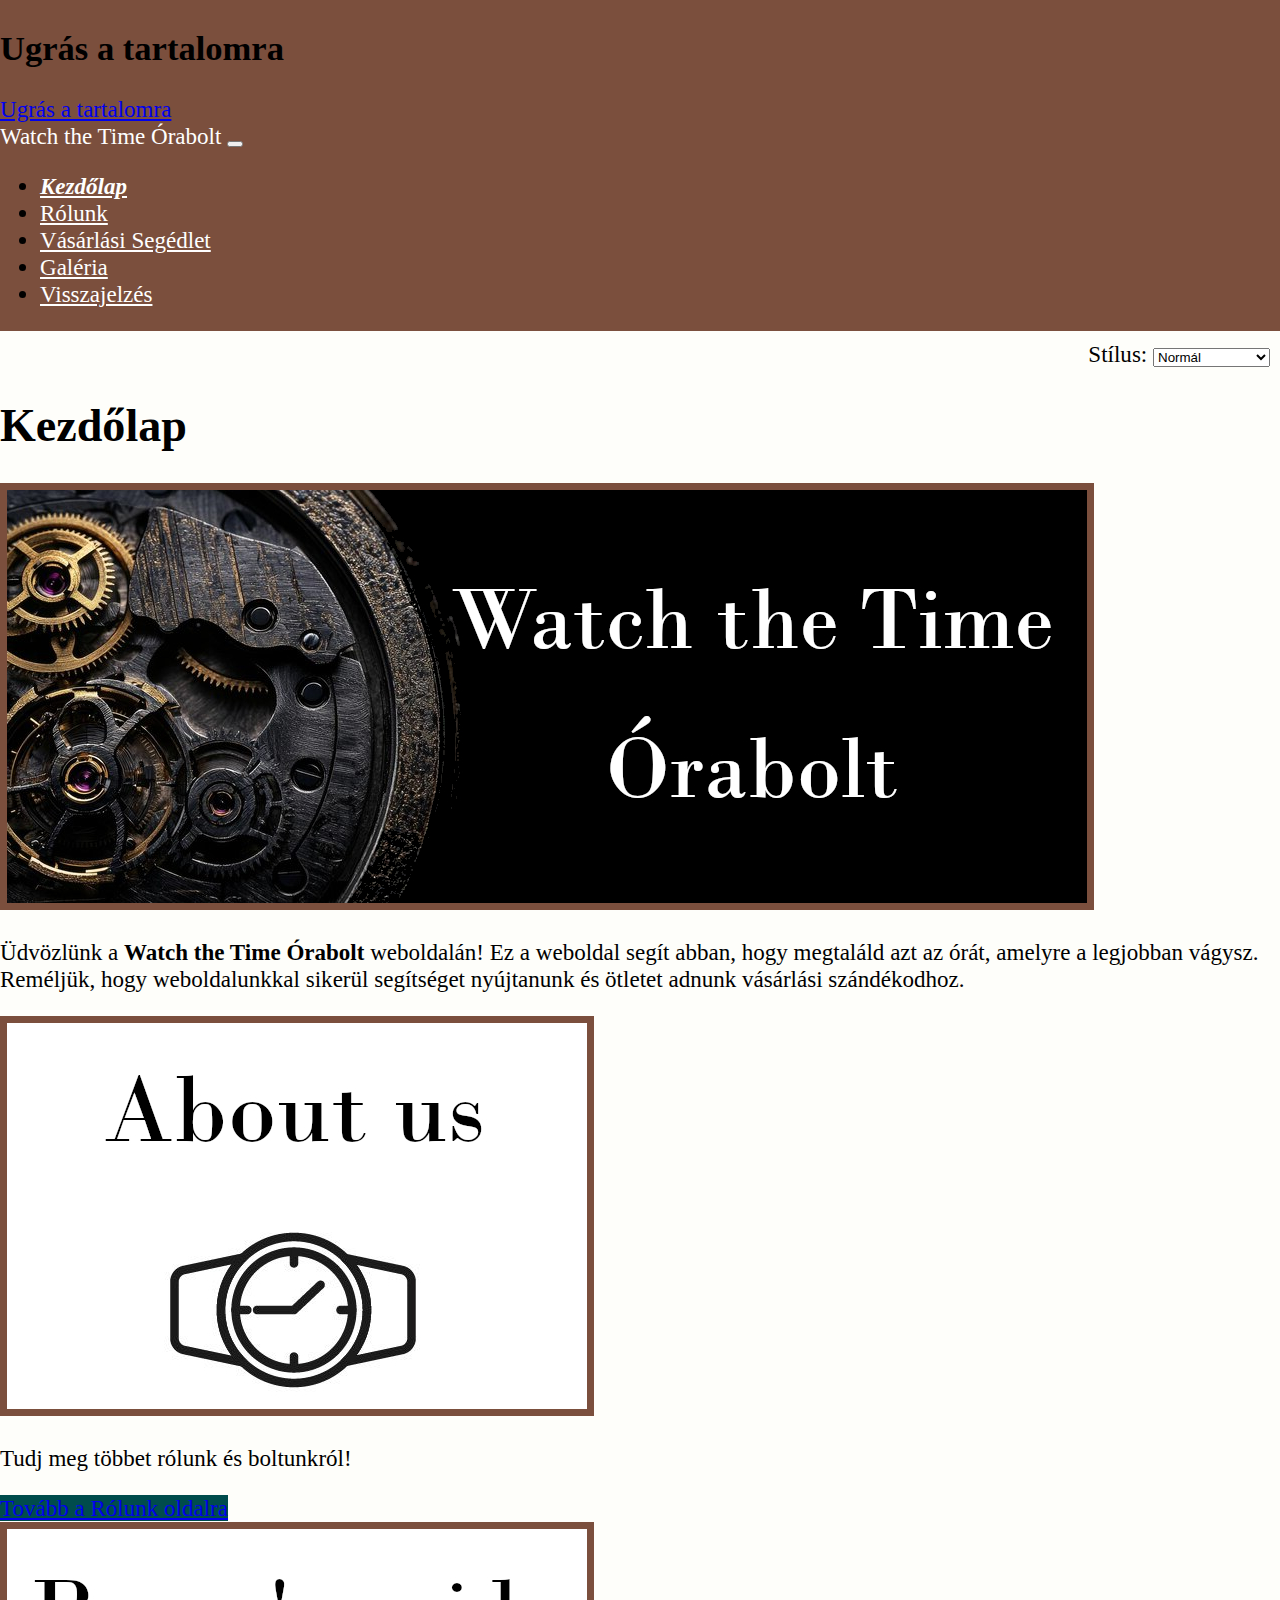
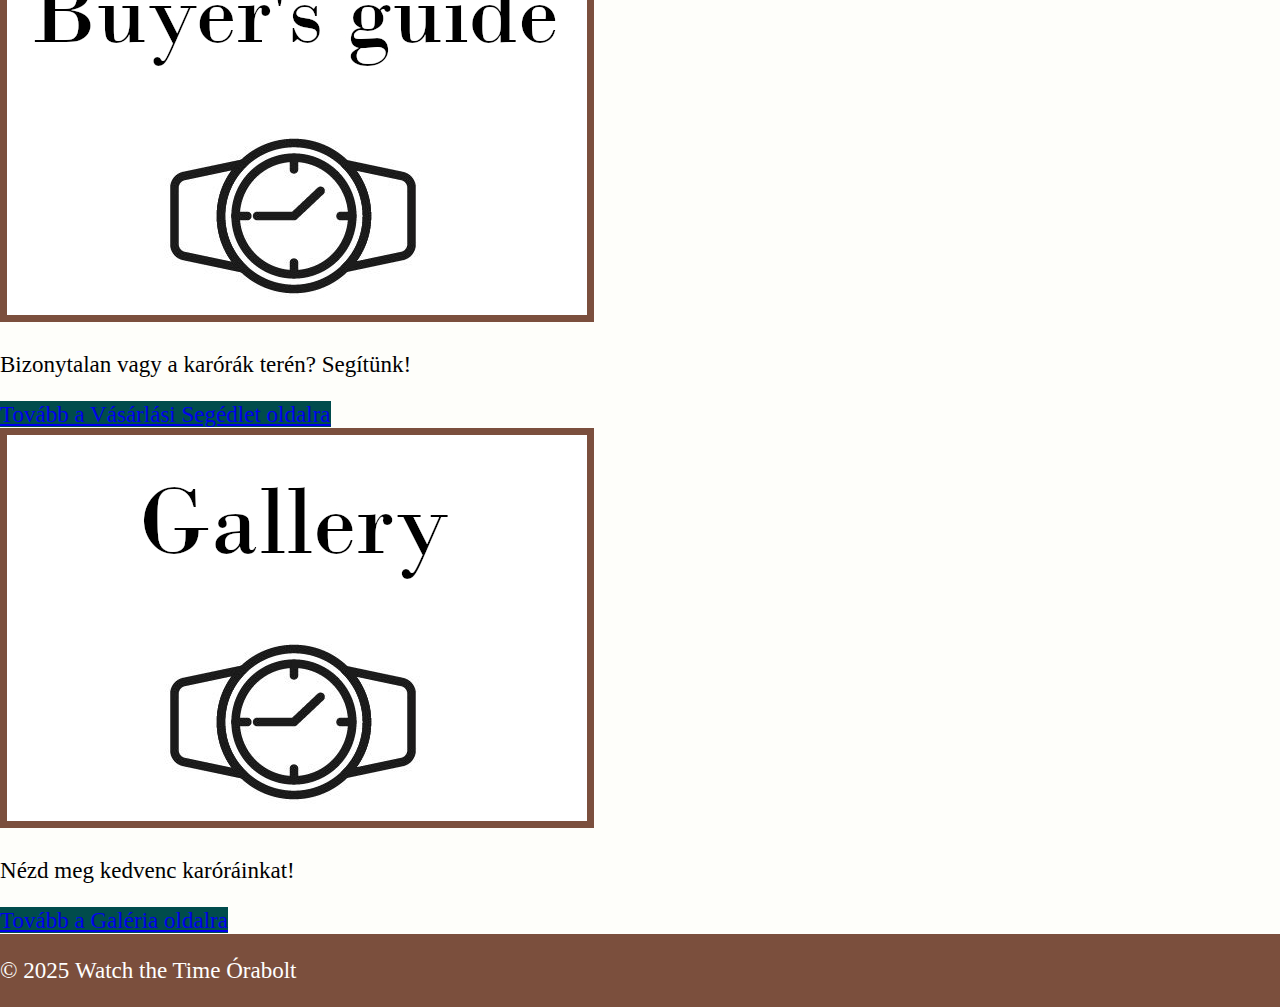
<file: index.html>
<!DOCTYPE html>
<html lang="hu">
<head>
    <meta charset="UTF-8">
    <title>Watch the Time Órabolt - Kezdőlap</title>
    <meta name="viewport" content="width=device-width, initial-scale=1.0">
    <link href="https://cdn.jsdelivr.net/npm/bootstrap@5.3.5/dist/css/bootstrap.min.css" rel="stylesheet" integrity="sha384-SgOJa3DmI69IUzQ2PVdRZhwQ+dy64/BUtbMJw1MZ8t5HZApcHrRKUc4W0kG879m7" crossorigin="anonymous">
    <link rel="stylesheet" href="css/base.css">
</head>
<body class="bg-secondary normal">

<header class="container-max bg-primary customclass-header">

    <nav>
      <h2 class="visually-hidden">Ugrás a tartalomra</h2>
      <a class="visually-hidden-focusable" href="#tartalom">Ugrás a tartalomra</a>
    </nav>

    <nav class="navbar navbar-expand-lg bg-primary">
        <div class="container-fluid">
            <a class="navbar-brand"><span lang="en">Watch the Time</span> Órabolt</a>
            <button class="navbar-toggler" type="button" data-bs-toggle="collapse" data-bs-target="#navbarNav" aria-controls="navbarNav" aria-expanded="false" aria-label="Toggle navigation">
              <span class="navbar-toggler-icon"></span>
            </button>

            <div class="collapse navbar-collapse" id="navbarNav">
              <ul class="navbar-nav ms-auto">
                <li class="nav-item">
                  <a class="nav-link active" aria-current="page" href="index.html">Kezdőlap</a>
                </li>
                <li class="nav-item">
                  <a class="nav-link" href="rolunk.html">Rólunk</a>
                </li>
                <li class="nav-item">
                  <a class="nav-link" href="vasarlasisegedlet.html">Vásárlási Segédlet</a>
                </li>
                <li class="nav-item">
                  <a class="nav-link" href="galeria.html">Galéria</a>
                </li>
                <li class="nav-item">
                  <a class="nav-link" href="visszajelzes.html">Visszajelzés</a>
                </li>
              </ul>
            </div>
        </div>
    </nav>

</header>

<main class="py-3" id="tartalom">

        <div class="container-fluid text-center">
            
          <div class="container-fluid text-end">
            <nav id="styleswitch">
              <label for="styleSwitcher">Stílus: </label>
              <select id="styleSwitcher">
                <option value="normal">Normál</option>
                <option value="large">Nagy betűméret</option>
              </select>
            </nav>
          </div>

            <h1 class="text-center">Kezdőlap</h1>

            <img class="img-fluid d-block mx-auto my-5 customclass-imgbor" src="media/watchthetimelogoblack.jpg" alt="A képen mesterséges intelligencia átal generált kép egy óraszerkezetről látható, valamint az órabolt neve">
            
            <p class="mb-3">Üdvözlünk a <strong><span lang="en">Watch the Time</span> Órabolt</strong> weboldalán! Ez a weboldal segít abban, hogy megtaláld azt az órát, amelyre a legjobban vágysz. Reméljük, hogy weboldalunkkal sikerül segítséget nyújtanunk és ötletet adnunk vásárlási szándékodhoz.</p>
        </div>

        <div class="container-fluid">
          <div class="row text-center align-items-stretch">
            <div class="col-12 col-md-12 col-lg-4 d-flex flex-column">
                <img class="img-fluid my-3 customclass-imgind" src="media/AboutusGraphic.jpg" alt="A képen egy vektorgrafikus ábra látható egy karóráról, fölötte az About us felirattal."><!-- d-block a képre?-->
                <p>Tudj meg többet rólunk és boltunkról!</p>
                <a href="rolunk.html" class="btn btn-primary mt-auto">Tovább a Rólunk oldalra</a>
            </div>
            <div class="col-12 col-md-12 col-lg-4 d-flex flex-column">
                <img class="img-fluid my-3 customclass-imgind" src="media/BuyersguideGraphic.jpg" alt="A képen egy vektorgrafikus ábra látható egy karóráról, fölötte a Buyer's guide felirattal.">
                <p>Bizonytalan vagy a karórák terén? Segítünk!</p>
                <a href="vasarlasisegedlet.html" class="btn btn-primary mt-auto">Tovább a Vásárlási Segédlet oldalra</a>
            </div>
            <div class="col-12 col-md-12 col-lg-4 d-flex flex-column">
                <img class="img-fluid my-3 customclass-imgind" src="media/GalleryGraphic.jpg" alt="A képen egy vektorgrafikus ábra látható egy karóráról, fölötte a Gallery felirattal.">
                <p>Nézd meg kedvenc karóráinkat!</p>
                <a href="galeria.html" class="btn btn-primary mt-auto">Tovább a Galéria oldalra</a>
            </div>
         </div>
        </div>



    </main>

    <footer class="customclass-footer text-end bg-primary py-2 px-3"><!--style="position: fixed; bottom: 0; width: 100%;"-->
        <p class="mb-0">&copy; 2025 <span lang="en">Watch the Time</span> Órabolt</p>
    </footer>

    <script src="js/styleswitch.js"></script>
    <script src="https://cdn.jsdelivr.net/npm/bootstrap@5.3.5/dist/js/bootstrap.bundle.min.js" integrity="sha384-k6d4wzSIapyDyv1kpU366/PK5hCdSbCRGRCMv+eplOQJWyd1fbcAu9OCUj5zNLiq" crossorigin="anonymous"></script>
</body>
</html>
</file>
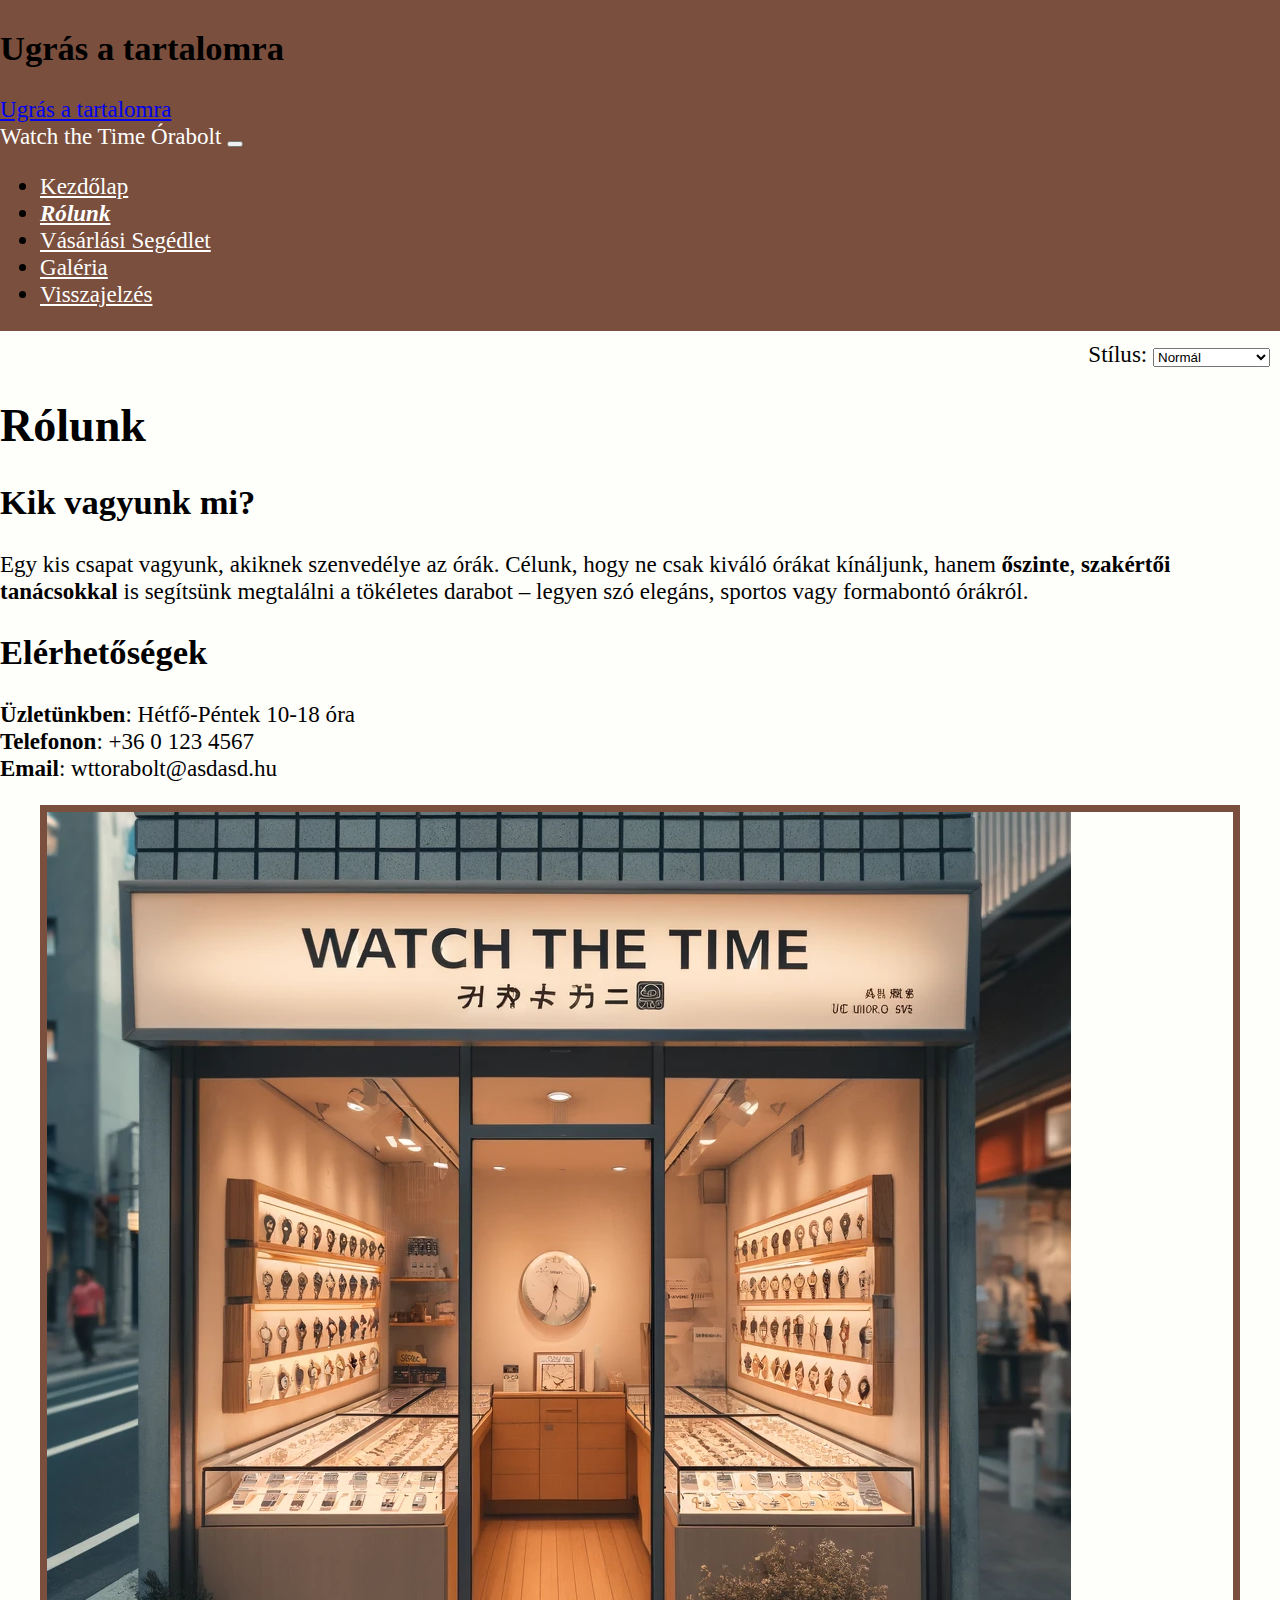
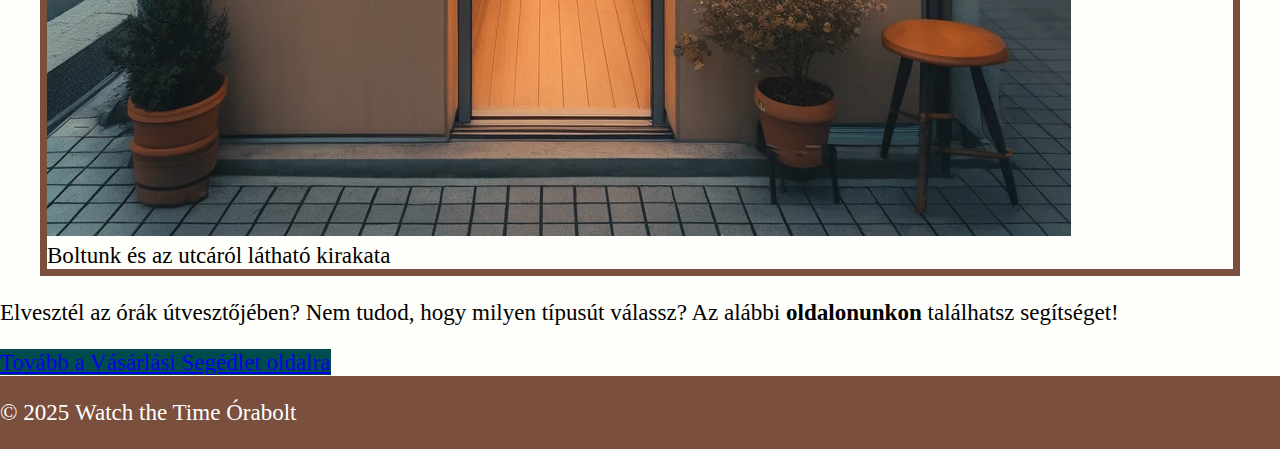
<file: rolunk.html>
<!DOCTYPE html>
<html lang="hu">
<head>
    <meta charset="UTF-8">
    <meta name="viewport" content="width=device-width, initial-scale=1.0">
    <title>Watch the Time Órabolt - Rólunk</title>
    <link href="https://cdn.jsdelivr.net/npm/bootstrap@5.3.5/dist/css/bootstrap.min.css" rel="stylesheet" integrity="sha384-SgOJa3DmI69IUzQ2PVdRZhwQ+dy64/BUtbMJw1MZ8t5HZApcHrRKUc4W0kG879m7" crossorigin="anonymous">
    <link rel="stylesheet" href="css/base.css">
  </head>
<body class="bg-secondary normal">
  <header class="container-max bg-primary customclass-header">

    <nav>
      <h2 class="visually-hidden">Ugrás a tartalomra</h2>
      <a class="visually-hidden-focusable" href="#tartalom">Ugrás a tartalomra</a>
    </nav>

    <nav class="navbar navbar-expand-lg bg-primary">
        <div class="container-fluid">
            <a class="navbar-brand"><span lang="en">Watch the Time</span> Órabolt</a>
            <button class="navbar-toggler" type="button" data-bs-toggle="collapse" data-bs-target="#navbarNav" aria-controls="navbarNav" aria-expanded="false" aria-label="Toggle navigation">
              <span class="navbar-toggler-icon"></span>
            </button>

            <div class="collapse navbar-collapse" id="navbarNav">
              <ul class="navbar-nav ms-auto">
                <li class="nav-item">
                  <a class="nav-link" aria-current="page" href="index.html">Kezdőlap</a>
                </li>
                <li class="nav-item">
                  <a class="nav-link active" href="rolunk.html">Rólunk</a>
                </li>
                <li class="nav-item">
                  <a class="nav-link" href="vasarlasisegedlet.html">Vásárlási Segédlet</a>
                </li>
                <li class="nav-item">
                  <a class="nav-link" href="galeria.html">Galéria</a>
                </li>
                <li class="nav-item">
                  <a class="nav-link" href="visszajelzes.html">Visszajelzés</a>
                </li>
              </ul>
            </div>
        </div>
    </nav>
  </header>

    <main class="py-3" id="tartalom">

        <div class="container-fluid mb-5">

          <div class="container-fluid text-end">
            <nav id="styleswitch">
              <label for="styleSwitcher">Stílus: </label>
              <select id="styleSwitcher">
                <option value="normal">Normál</option>
                <option value="large">Nagy betűméret</option>
              </select>
            </nav>
          </div>
    

            <h1 class="text-center mb-5">Rólunk</h1>
            
            <div class="row align-items-center align-items-stretch">
                <div class="col-12 col-md-8 text-left mb-4 mb-md-0">
                    <h2>Kik vagyunk mi?</h2>
                    <p>Egy kis csapat vagyunk, akiknek szenvedélye az órák. Célunk, hogy ne csak kiváló órákat kínáljunk, hanem <strong>őszinte</strong>, <strong>szakértői tanácsokkal</strong> is segítsünk megtalálni a tökéletes darabot – legyen szó elegáns, sportos vagy formabontó órákról.</p>
                    <h2>Elérhetőségek</h2>
                    <p> <strong>Üzletünkben</strong>: Hétfő-Péntek 10-18 óra<br>
                        <strong>Telefonon</strong>: +36 0 123 4567<br>
                        <strong>Email</strong>: wttorabolt@asdasd.hu<br>
                        </p>
                </div>
                <div class="col-12 col-md-4 text-center">
                    <figure class="customclass-imgbor">
                    <img class="img-fluid " src="media/watchshop.png" alt="A képen boltunk látható.">
                    <figcaption>Boltunk és az utcáról látható kirakata</figcaption>
                    </figure>
                </div>
            </div>
        </div>

        <div class="container col-12 col-md-6 col-lg-4 bg-tetriary rounded shadow">
            <div class="p-4 text-center">
                <p>Elvesztél az órák útvesztőjében? Nem tudod, hogy milyen típusút válassz? Az alábbi <strong>oldalonunkon</strong> találhatsz segítséget!</p>
                <a href="vasarlasisegedlet.html" class="btn btn-primary">Tovább a Vásárlási Segédlet oldalra</a>
            </div>
        </div>
    </main>

    <footer class="customclass-footer text-end bg-primary py-2 px-3"><!--style="position: fixed; bottom: 0; width: 100%;"-->
        <p class="mb-0">&copy; 2025 <span lang="en">Watch the Time</span> Órabolt</p>
    </footer>

    <script src="js/styleswitch.js"></script>
    <script src="https://cdn.jsdelivr.net/npm/bootstrap@5.3.5/dist/js/bootstrap.bundle.min.js" integrity="sha384-k6d4wzSIapyDyv1kpU366/PK5hCdSbCRGRCMv+eplOQJWyd1fbcAu9OCUj5zNLiq" crossorigin="anonymous"></script>
</body>
</html>
</file>
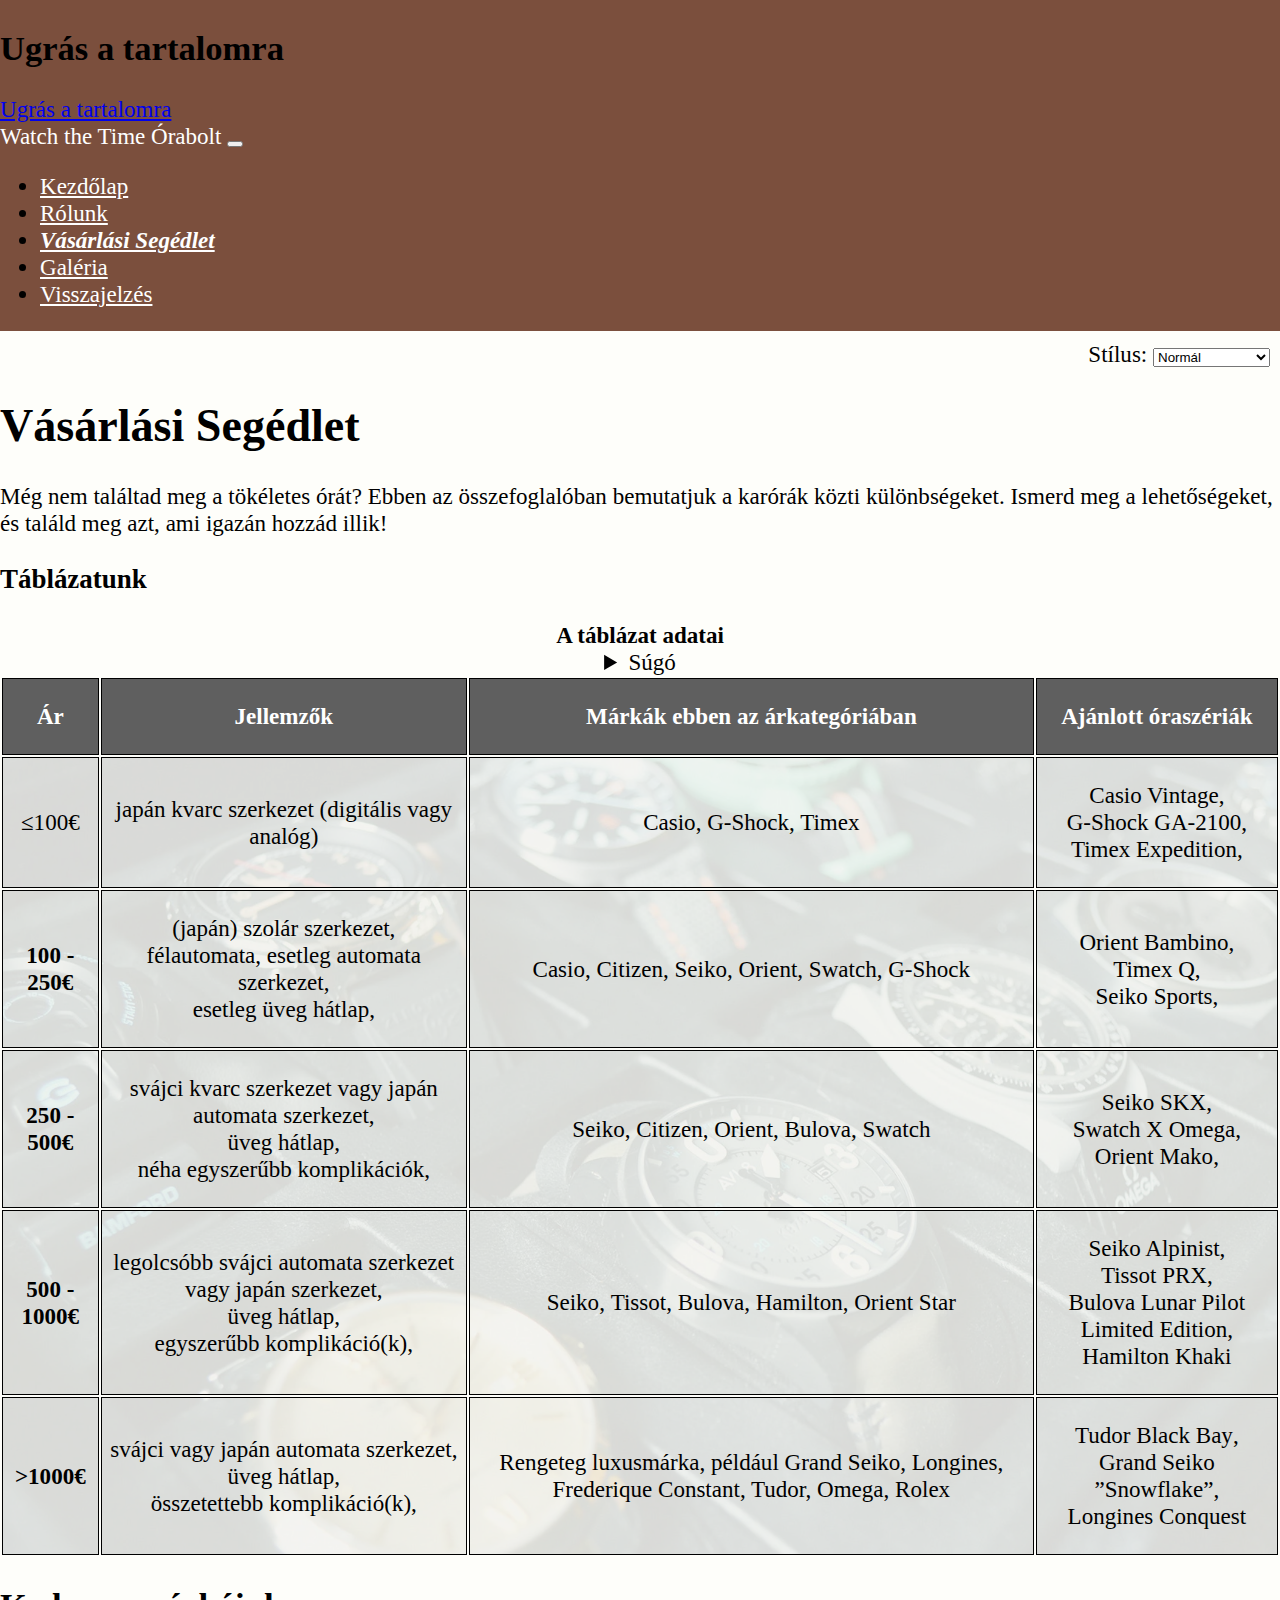
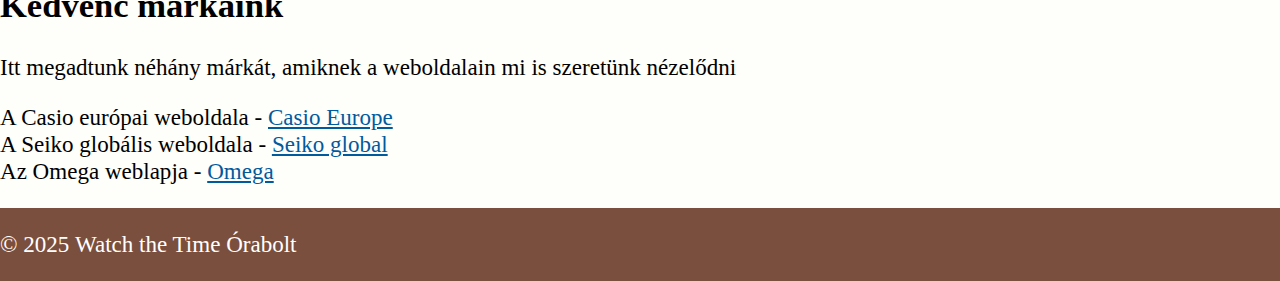
<file: vasarlasisegedlet.html>
<!DOCTYPE html>
<html lang="hu">
<head>
    <meta charset="UTF-8">
    <meta name="viewport" content="width=device-width, initial-scale=1.0">
    <title>Watch the Time Órabolt - Vásárlási Segédlet</title>
    <link href="https://cdn.jsdelivr.net/npm/bootstrap@5.3.5/dist/css/bootstrap.min.css" rel="stylesheet" integrity="sha384-SgOJa3DmI69IUzQ2PVdRZhwQ+dy64/BUtbMJw1MZ8t5HZApcHrRKUc4W0kG879m7" crossorigin="anonymous">
    <link rel="stylesheet" href="css/base.css">
</head>
<body class="bg-secondary normal">
    
    <header class="container-max bg-primary customclass-header">

        <nav>
          <h2 class="visually-hidden">Ugrás a tartalomra</h2>
          <a class="visually-hidden-focusable" href="#tartalom">Ugrás a tartalomra</a>
        </nav>
    
        <nav class="navbar navbar-expand-lg bg-primary">
            <div class="container-fluid">
                <a class="navbar-brand"><span lang="en">Watch the Time</span> Órabolt</a>
                <button class="navbar-toggler" type="button" data-bs-toggle="collapse" data-bs-target="#navbarNav" aria-controls="navbarNav" aria-expanded="false" aria-label="Toggle navigation">
                  <span class="navbar-toggler-icon"></span>
                </button>
    
                <div class="collapse navbar-collapse" id="navbarNav">
                  <ul class="navbar-nav ms-auto">
                    <li class="nav-item">
                      <a class="nav-link" aria-current="page" href="index.html">Kezdőlap</a>
                    </li>
                    <li class="nav-item">
                      <a class="nav-link" href="rolunk.html">Rólunk</a>
                    </li>
                    <li class="nav-item">
                      <a class="nav-link active" href="vasarlasisegedlet.html">Vásárlási Segédlet</a>
                    </li>
                    <li class="nav-item">
                      <a class="nav-link" href="galeria.html">Galéria</a>
                    </li>
                    <li class="nav-item">
                      <a class="nav-link" href="visszajelzes.html">Visszajelzés</a>
                    </li>
                  </ul>
                </div>
            </div>
        </nav>
    
    </header>

    <main class="py-3" id="tartalom">
        <div>

            <div class="container-fluid text-end">
                <nav id="styleswitch">
                  <label for="styleSwitcher">Stílus: </label>
                  <select id="styleSwitcher">
                    <option value="normal">Normál</option>
                    <option value="large">Nagy betűméret</option>
                  </select>
                </nav>
              </div>

            <h1 class="text-center mb-4">Vásárlási Segédlet</h1>
        </div>

        <div class="col-12  text-center mb-4">
            <p>Még nem találtad meg a tökéletes órát? Ebben az összefoglalóban bemutatjuk a karórák közti különbségeket. Ismerd meg a lehetőségeket, és találd meg azt, ami igazán hozzád illik!</p>
        </div>

        
        <article>
        <div class="text-center mb-3">
            <h3>Táblázatunk</h3>
        </div>
        <div class="table-responsive">
            <table class="table table-bordered shadow"><!--háttérképet ne felejtsd! remélem nem kell használni a table class-t-->
                <caption class="text-center">
                    <b>A táblázat adatai</b>
                    <details>
                        <summary>Súgó</summary>
                        <p>A táblázatban az általunk vizsgált árkategóriákat és az azokra vonatkozó adatokat (jellemzők, márkák, modellek) tüntetjük fel.</p>
                    </details>
                </caption>
                <thead>
                    <tr class="text-center col-12 col-md-12 col-lg-12">
                        <th class="p-3"><p>Ár</p></th>
                        <th class="p-3"><p>Jellemzők</p></th>
                        <th class="p-3"><p>Márkák ebben az árkategóriában</p></th>
                        <th class="p-3"><p>Ajánlott óraszériák</p></th>
                    </tr>
                </thead>
                    <tbody class="table-group-divider">
                        <tr>
                            <td><p>&le;100€</p></td>
                            <td><p>japán kvarc szerkezet (digitális vagy analóg)</p></td>
                            <td><p><span lang="en">Casio, G-Shock, Timex</span></p></td>
                            <td>
                                <p><span lang="en">Casio Vintage</span>,<br><span lang="en">G-Shock</span> GA-2100,<br><span lang="en">Timex Expedition</span>,</p>
                            </td>
                        </tr>
                        <tr>
                            <td><p><strong>100 - 250€</strong></p></td>
                            <td><p>(japán) szolár szerkezet,<br>félautomata, esetleg automata szerkezet,<br>esetleg üveg hátlap,</p></td>
                            <td><p><span lang="en">Casio, Citizen, Seiko, Orient, Swatch, G-Shock</span></p></td>
                            <td>
                                <p><span lang="en">Orient Bambino</span>,<br><span lang="en">Timex Q</span>,<br><span lang="en">Seiko Sports</span>,</p>
                            </td>
                        </tr>
                        <tr>
                            <td><strong>250 - 500€</strong></td>
                            <td><p>svájci kvarc szerkezet vagy japán automata szerkezet,<br>üveg hátlap,<br>néha egyszerűbb komplikációk,</p></td>
                            <td><p><span lang="en">Seiko, Citizen, Orient, Bulova, Swatch</span></p></td>
                            <td>
                                <p><span lang="en">Seiko SKX</span>,<br><span lang="en">Swatch X Omega</span>,<br><span lang="en">Orient Mako</span>,</p>
                            </td>
                        </tr>
                        <tr>
                            <td><strong>500 - 1000€</strong></td>
                            <td><p>legolcsóbb svájci automata szerkezet vagy japán szerkezet,<br>üveg hátlap,<br>egyszerűbb komplikáció(k),</p></td>
                            <td><p><span lang="en">Seiko</span>, <span lang="de">Tissot</span>, <span lang="en">Bulova, Hamilton, Orient Star</span></p></td>
                            <td>
                                <p><span lang="en">Seiko Alpinist</span>,<br><span lang="de">Tissot</span> PRX,<br><span lang="en">Bulova Lunar Pilot Limited Edition</span>,<br><span lang="en">Hamilton Khaki</span></p>
                            </td>
                        </tr>
                        <tr>
                            <td><strong>&gt;1000€</strong></td>
                            <td><p>svájci vagy japán automata szerkezet,<br>üveg hátlap,<br>összetettebb komplikáció(k),</p></td>
                            <td><p>Rengeteg luxusmárka, például <span lang="en">Grand Seiko, Longines, Frederique Constant, Tudor, Omega, Rolex</span></p></td>
                            <td>
                                <p><span lang="en">Tudor Black Bay</span>,<br><span lang="en">Grand Seiko ”Snowflake”</span>,<br><span lang="en">Longines Conquest</span></p>
                            </td>
                        </tr>
                    </tbody>
            </table>
        </div>
    </article>

    <aside>
        <div class="container bg-tetriary rounded shadow mb-3 text-center"> <!--col-12 col-md-6 col-lg-4-->
            <h2>
                Kedvenc márkáink
            </h2>
            <p>Itt megadtunk néhány márkát, amiknek a weboldalain mi is szeretünk nézelődni</p>
            <div class="bg-tertiary customclass-link py-1">
                <ul class="customclass-list">
                    <li>A <span lang="en">Casio</span> európai weboldala - <a href="https://www.casio.com/europe/"><span lang="en">Casio Europe</span></a><br></li>
                    <li>A <span lang="en">Seiko</span> globális weboldala - <a href="https://www.seikowatches.com/global-en/"><span lang="en">Seiko global</span></a><br></li>
                    <li>Az Omega weblapja - <a href="https://www.omegawatches.com/">Omega</a></li>
                </ul>
            </div>
        </div>
    </aside>

    </main>

    <footer class="customclass-footer text-end bg-primary py-2 px-3"><!--style="position: fixed; bottom: 0; width: 100%;" meg py-3 px-4??-->
        <p class="mb-0">&copy; 2025 <span lang="en">Watch the Time</span> Órabolt</p>
    </footer>

    <script src="js/styleswitch.js"></script>
    <script src="https://cdn.jsdelivr.net/npm/bootstrap@5.3.5/dist/js/bootstrap.bundle.min.js" integrity="sha384-k6d4wzSIapyDyv1kpU366/PK5hCdSbCRGRCMv+eplOQJWyd1fbcAu9OCUj5zNLiq" crossorigin="anonymous"></script>
</body>
</html>
</file>
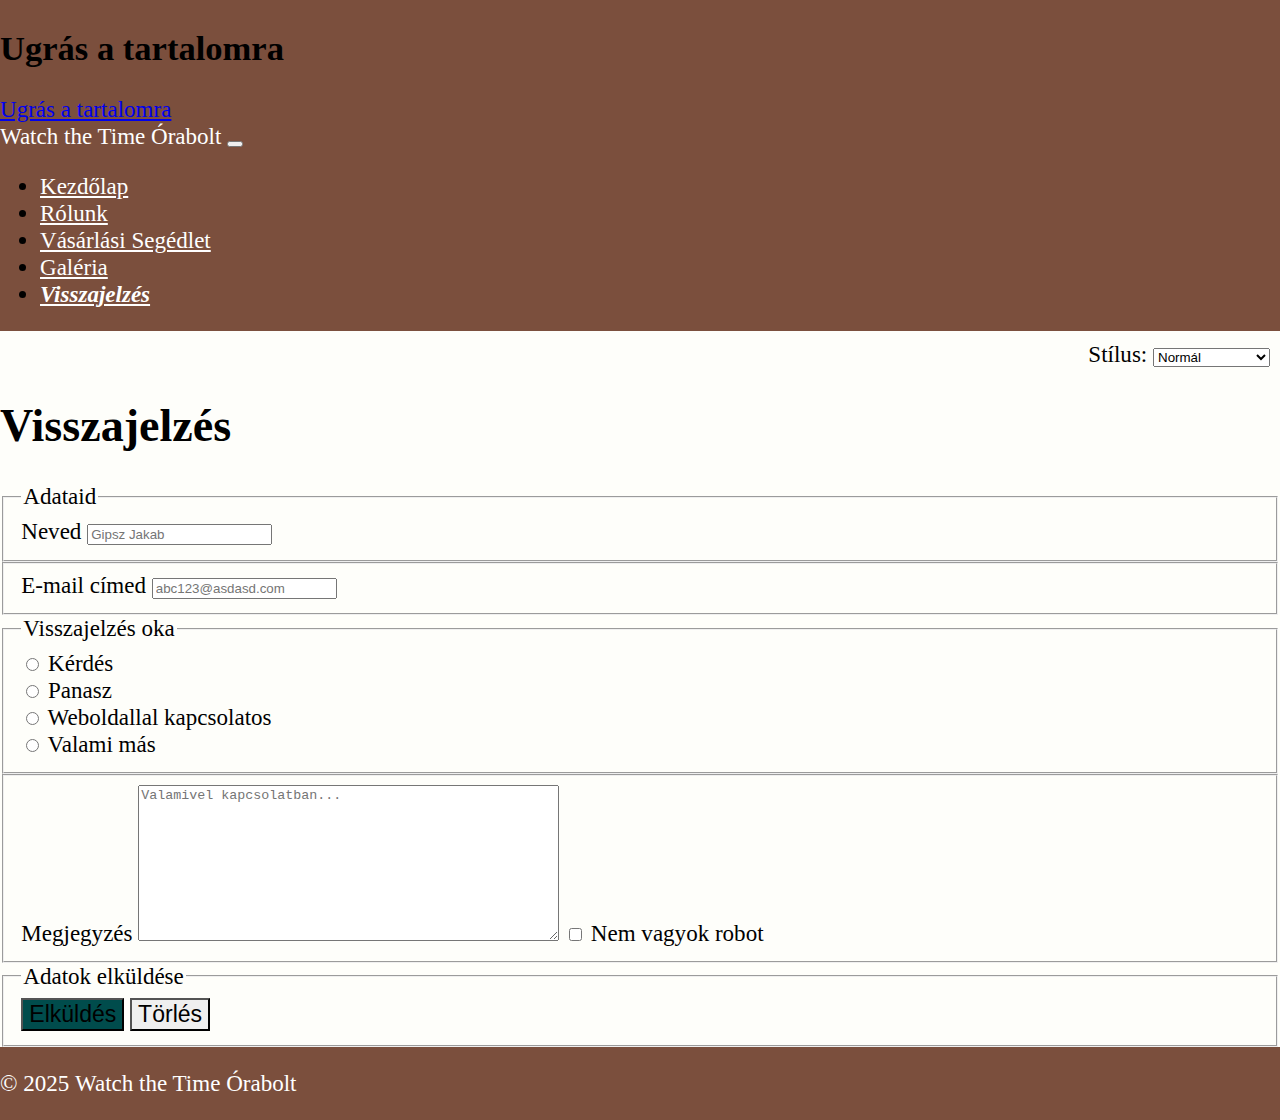
<file: visszajelzes.html>
<!DOCTYPE html>
<html lang="hu">
    <head>
        <meta charset="UTF-8">
        <meta name="viewport" content="width=device-width, initial-scale=1.0">
        <title>Watch the Time> Órabolt - Visszajelzés</title>
        <link href="https://cdn.jsdelivr.net/npm/bootstrap@5.3.5/dist/css/bootstrap.min.css" rel="stylesheet" integrity="sha384-SgOJa3DmI69IUzQ2PVdRZhwQ+dy64/BUtbMJw1MZ8t5HZApcHrRKUc4W0kG879m7" crossorigin="anonymous">
        <link rel="stylesheet" href="css/base.css">
    </head>
<body class="bg-secondary normal">
    
    <header class="container-max bg-primary customclass-header">

        <nav>
          <h2 class="visually-hidden">Ugrás a tartalomra</h2>
          <a class="visually-hidden-focusable" href="#tartalom">Ugrás a tartalomra</a>
        </nav>
    
        <nav class="navbar navbar-expand-lg bg-primary">
            <div class="container-fluid">
                <a class="navbar-brand"><span lang="en">Watch the Time</span> Órabolt</a>
                <button class="navbar-toggler" type="button" data-bs-toggle="collapse" data-bs-target="#navbarNav" aria-controls="navbarNav" aria-expanded="false" aria-label="Toggle navigation">
                  <span class="navbar-toggler-icon"></span>
                </button>
    
                <div class="collapse navbar-collapse" id="navbarNav">
                  <ul class="navbar-nav ms-auto">
                    <li class="nav-item">
                      <a class="nav-link" aria-current="page" href="index.html">Kezdőlap</a>
                    </li>
                    <li class="nav-item">
                      <a class="nav-link" href="rolunk.html">Rólunk</a>
                    </li>
                    <li class="nav-item">
                      <a class="nav-link" href="vasarlasisegedlet.html">Vásárlási Segédlet</a>
                    </li>
                    <li class="nav-item">
                      <a class="nav-link" href="galeria.html">Galéria</a>
                    </li>
                    <li class="nav-item">
                      <a class="nav-link active" href="visszajelzes.html">Visszajelzés</a>
                    </li>
                  </ul>
                </div>
            </div>
        </nav>
    
    </header>


    <main class="py-3" id="tartalom">

        <div class="container-fluid text-end">
            <nav id="styleswitch">
              <label for="styleSwitcher">Stílus: </label>
              <select id="styleSwitcher">
                <option value="normal">Normál</option>
                <option value="large">Nagy betűméret</option>
              </select>
            </nav>
        </div>

    <div>
        <h1 class="text-center">Visszajelzés</h1>
    </div>

    <div class="container col-lg-10">
        <div class="text-left">
            <form action="mailto:fce5fc@inf.elte.hu" method="post" enctype="text/plain">
    
                <div class="mb-2">
                    <fieldset>
                        <legend>Adataid</legend>
                        <label for="nev" class="form-label">Neved</label>
                        <input type="text" class="form-control w-100" name="nev" placeholder="Gipsz Jakab" id="nev">        
                    </fieldset>
                    <fieldset>
                        <label for="email" class="form-label">E-mail címed</label>
                        <input type="email" class="form-control w-100" name="email" placeholder="abc123@asdasd.com" id="email">
                    </fieldset>
                </div>

                <div class="mb-2">
                    <fieldset>
                        
                      <legend>Visszajelzés oka</legend>
                        <input type="radio" name="voka" id="v1" value="kérdés">
                        <label for="v1">Kérdés</label><br>
                        
                        <input type="radio" name="voka" id="v2" value="panasz">
                        <label for="v2">Panasz</label><br>
                        
                        <input type="radio" name="voka" id="v3" value="weboldallal kapcsolatban">
                        <label for="v3">Weboldallal kapcsolatos</label><br>
                        
                        <input type="radio" name="voka" id="v4" value="valami más">
                        <label for="v4">Valami más</label><br>
                    </fieldset>
                </div>

                <div class="mb-2">
                    <fieldset>
                        <label for="megjegyzes" class="form-label">Megjegyzés</label>
                        <textarea class="form-control w-100" cols="50" rows="10" name="megjegyzes" id="megjegyzes" placeholder="Valamivel kapcsolatban..." maxlength="300"></textarea>
                        <input type="checkbox" name="nvr" value="nem robot" id="nvr">
                        <label for="nvr">Nem vagyok robot</label>
                    </fieldset>
                </div>
    
                
    
                <div class="mb-3">
                    <fieldset>
                        <legend>Adatok elküldése</legend>
                        <input type="submit" value="Elküldés" class="btn btn-primary">
                        <input type="reset" value="Törlés" class="btn btn-danger">
                    </fieldset>
                </div>
            </form>
        </div>
    </div>
    
    </main>

    <footer class="customclass-footer text-end bg-primary py-2 px-3">
        <p class="mb-0">&copy; 2025 <span lang="en">Watch the Time</span> Órabolt</p>
    </footer>

    <script src="js/styleswitch.js"></script>
    <script src="https://cdn.jsdelivr.net/npm/bootstrap@5.3.5/dist/js/bootstrap.bundle.min.js" integrity="sha384-k6d4wzSIapyDyv1kpU366/PK5hCdSbCRGRCMv+eplOQJWyd1fbcAu9OCUj5zNLiq" crossorigin="anonymous"></script>
</body>
</html>
</file>
<file: css/base.css>
:root {
    --link-normal: #005a9e;
    --link-visited: #762f97;
    --link-hover: #3366cc;
    --link-active: #cc3333;/* KITÖLTENI - link aktív állapot névnél kötelező a --*/
    
    --text-color:#000000;
    --border-color:gray; 
    /* CSS változók beállítása */
    font-size: 1.2rem;
    /* Alap betűméret beállítása */
    font-family: "Bodoni MT", "Didot", "Didot LT STD", "Times New Roman", serif;/*keresd meg a gimp-ben, hogy mi volt*/
}

@font-face {
    font-family: "Bodoni MT";
    src: url("fonts/BodoniMT.ttf") format("ttf");
    font-weight: normal;
    font-style: normal;
}
  
body{
    font-family: "Bodoni MT", "Didot", "Didot LT STD", "Times New Roman", serif;
}

html, body {
    height: 100%;
    display: flex;
    flex-direction: column;
    margin: 0;
}

body.normal{
    --fontsize: 1.2rem;
    font-size: var(--fontsize);

    --bg-primary: #7B4F3D;/*#6A8CAF vagy #003366*/
    --bg-secondary: #FEFEFA;/*#F5F5F5 vagy #E0E0E0*/
    --bg-tertiary: #6A8CAF;/*#AFCBFF vagy #B0C4DE*/
    --grey: #5f5f5f;
}

body.large{
    --fontsize: 1.8rem;
    font-size: var(--fontsize);

    --bg-primary: #301b12;/*#6A8CAF vagy #003366*/
    --bg-secondary: #ffffff;/*#F5F5F5 vagy #E0E0E0*/
    --bg-tertiary: #6A8CAF;/*#AFCBFF vagy #B0C4DE*/
    --grey: #282828;
}

body.large caption{
    color: var(--grey);
}

.bg-primary{
    background-color: var(--bg-primary) !important/*#6A8CAF vagy #003366*/
}

.bg-secondary{
    background-color: var(--bg-secondary) !important;
}

.bg-tertiary{
    background-color: var(--bg-teriary);
}

#styleswitch{
    text-align: right;
    margin: 10px;
}

.nav-link.active{
    font-style: italic;
    font-weight: bold;
    transform: scale(1.05);
}

.visually-hidden-focusable:focus{
    color: #ffffff !important;
}

/*index.html*/

.customclass-header .nav-link,
.customclass-header .navbar-brand {
  color: #ffffff !important;
}

.customclass-footer{
    margin-top: auto;
    width: 100%;
    color: #ffffff;
}

.customclass-imgind, .customclass-imgbor{
    border: 0.4rem solid var(--bg-primary);
    /*border-width: 0.4rem !important;*/
}

/*rolunk.html*/

/*vasarlasisegedlet.html*/
.table{
    --bs-table-bg: transparent !important;

}

.table tbody.table-group-divider{
    background-color: transparent !important;
    background-image: url("../media/watch_collection15.png") !important;
    background-size: cover !important;
    background-position: center !important;
    text-align: center;
}

td{
    vertical-align: middle;
    text-align: center;
}

th{
    max-height: 100% !important;
    text-align: center;
    background-color: var(--grey) !important;
    color: #ffffff !important;
}

td, th{
    border: 0.1rem solid #000000 !important;
    border-bottom: 0.1rem solid #000000 !important;
    border-top: 0.1rem solid #000000 !important;
}

.customclass-link a:link {
    color: var(--link-normal);
}

.customclass-link a:visited {
    color: var(--link-visited);
}

.customclass-link a:hover {
    color: var(--link-hover);
}

.customclass-link a:active {
    color: var(--link-active);
}

.customclass-list{
    list-style: none !important;
    padding-left: 0rem !important;
}

/*galeria.html*/

.carousel-item img {
    object-fit     : scale-down;
    object-position: center;
    height         : 50vh;
    width          : 50vh;
    overflow       : hidden;
    background-color: var(--bg-primary);
}

.customclass-video{/*mivel a videóra valamiért nem reagált*/
    background-color: var(--bg-primary);
    max-width: 75%;
    max-height: 75%;
}



/*visszajelzés.html*/

.btn-primary{
    border-color: #000000;
    background-color: #004C4C;
    font-size: var(--fontsize);
}

.btn-primary:hover{
    border-color: #000000;
    background-color: #004C4C;
    font-size: var(--fontsize);
}

.btn-danger{
    border-color: #000000;
    font-size: var(--fontsize);
}
</file>
